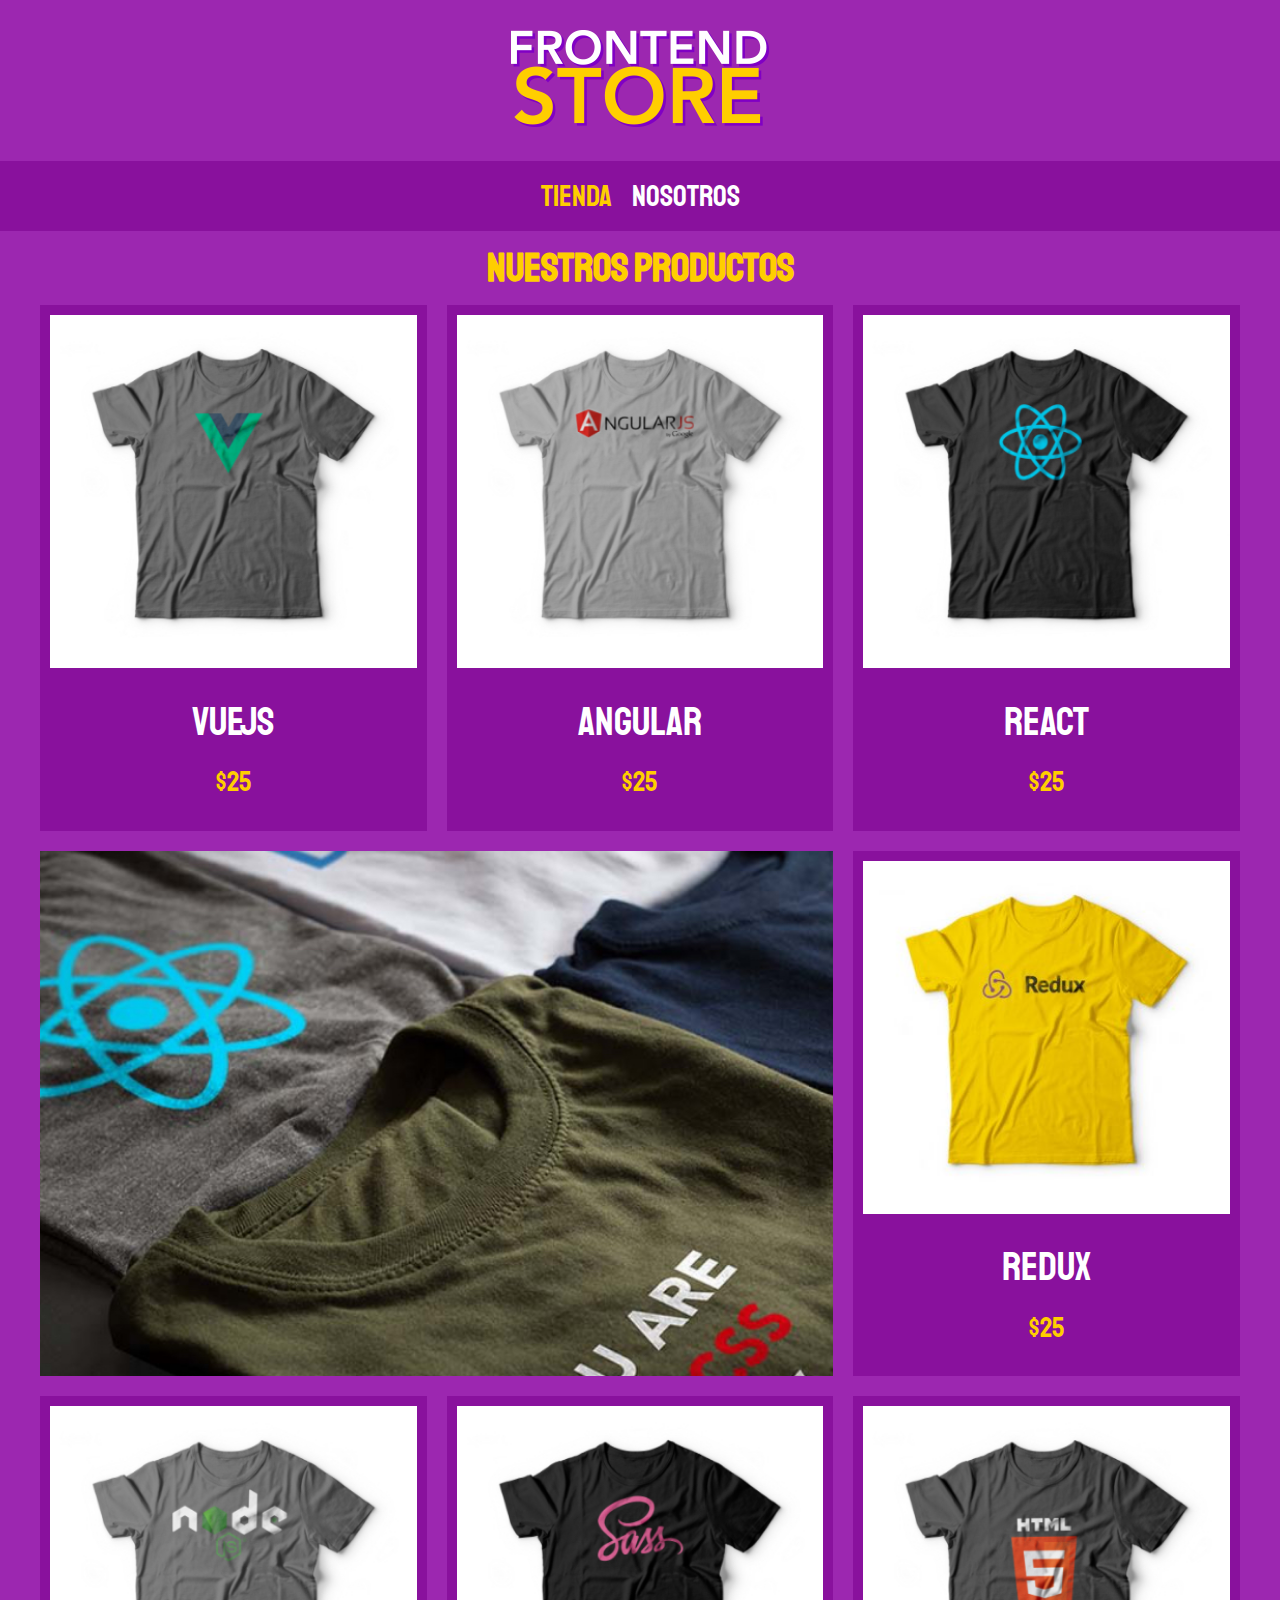
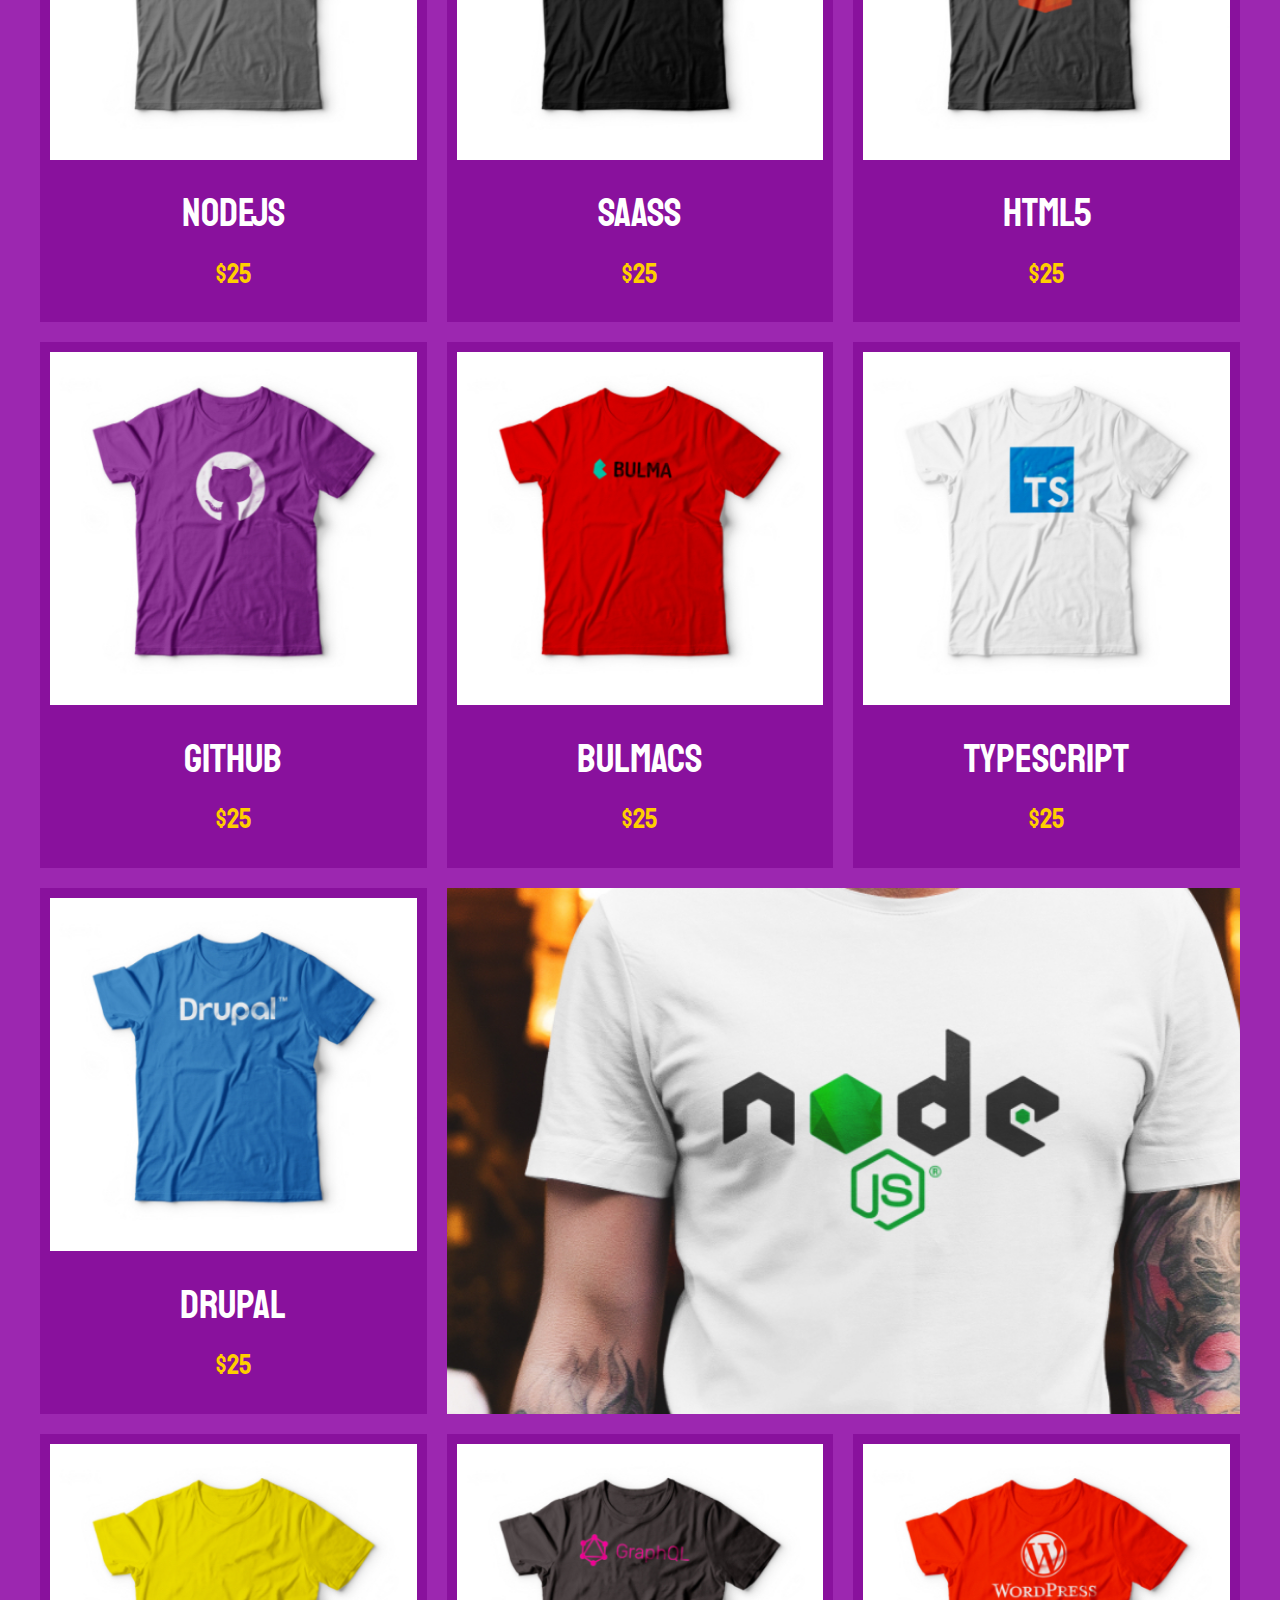
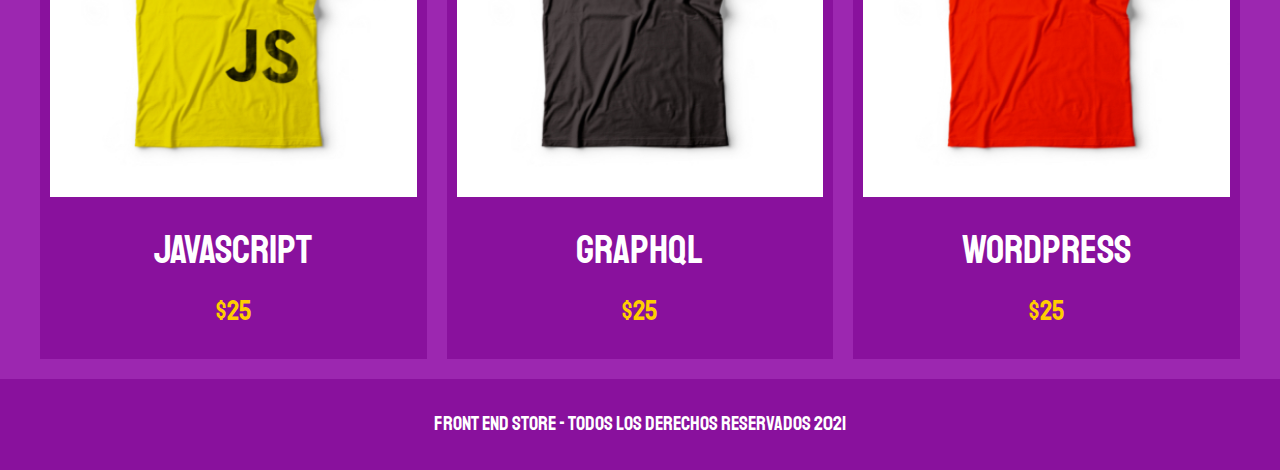
<file: index.html>
<!DOCTYPE html>
<html lang="en">

<head>
    <meta charset="UTF-8">
    <meta http-equiv="X-UA-Compatible" content="IE=edge">
    <meta name="viewport" content="width=device-width, initial-scale=1.0">
    <title>FrontEnd Store</title>
    <link rel="stylesheet" href="css/normalize.css">
    <link href="https://fonts.googleapis.com/css2?family=Staatliches&display=swap" rel="stylesheet">
    <link rel="stylesheet" href="css/estilos.css">

</head>

<body>
    <header class="header">
        <a href="index.html">
            <img class="header__logo" src="./img/logo.png" alt="logotipo">
        </a>
    </header>

    <nav class="navegacion">
        <a class="navegacion__enlace navegacion__enlace--activo" href="index.html">Tienda</a>
        <a class="navegacion__enlace " href="nosotros.html">Nosotros</a>
    </nav>

    <main class="contenedor">
        <h1>Nuestros Productos</h1>
        <div class="grid">
            <div class="producto">
                <a href="producto.html">
                    <img class="producto__imagen" src="img/1.jpg" alt="imagen camisa">
                    <div class="producto__informacion">
                        <p class="producto__nombre">VueJS</p>
                        <p class="producto__precio">$25</p>
                    </div>
                </a>
            </div>
            <!-- .producto -->
            <div class="producto">
                <a href="producto.html">
                    <img class="producto__imagen" src="img/2.jpg" alt="imagen camisa">
                    <div class="producto__informacion">
                        <p class="producto__nombre">Angular</p>
                        <p class="producto__precio">$25</p>
                    </div>
                </a>
            </div>
            <!-- .producto -->
            <div class="producto">
                <a href="producto.html">
                    <img class="producto__imagen" src="img/3.jpg" alt="imagen camisa">
                    <div class="producto__informacion">
                        <p class="producto__nombre">React</p>
                        <p class="producto__precio">$25</p>
                    </div>
                </a>
            </div>
            <!-- .producto -->
            <div class="producto">
                <a href="producto.html">
                    <img class="producto__imagen" src="img/4.jpg" alt="imagen camisa">
                    <div class="producto__informacion">
                        <p class="producto__nombre">Redux</p>
                        <p class="producto__precio">$25</p>
                    </div>
                </a>
            </div>
            <!-- .producto -->
            <div class="producto">
                <a href="producto.html">
                    <img class="producto__imagen" src="img/5.jpg" alt="imagen camisa">
                    <div class="producto__informacion">
                        <p class="producto__nombre">NodeJS</p>
                        <p class="producto__precio">$25</p>
                    </div>
                </a>
            </div>
            <!-- .producto -->
            <div class="producto">
                <a href="producto.html">
                    <img class="producto__imagen" src="img/6.jpg" alt="imagen camisa">
                    <div class="producto__informacion">
                        <p class="producto__nombre">SAASS</p>
                        <p class="producto__precio">$25</p>
                    </div>
                </a>
            </div>
            <!-- .producto -->
            <div class="producto">
                <a href="producto.html">
                    <img class="producto__imagen" src="img/7.jpg" alt="imagen camisa">
                    <div class="producto__informacion">
                        <p class="producto__nombre">HTML5</p>
                        <p class="producto__precio">$25</p>
                    </div>
                </a>
            </div>
            <!-- .producto -->
            <div class="producto">
                <a href="producto.html">
                    <img class="producto__imagen" src="img/8.jpg" alt="imagen camisa">
                    <div class="producto__informacion">
                        <p class="producto__nombre">Github</p>
                        <p class="producto__precio">$25</p>
                    </div>
                </a>
            </div>
            <!-- .producto -->
            <div class="producto">
                <a href="producto.html">
                    <img class="producto__imagen" src="img/9.jpg" alt="imagen camisa">
                    <div class="producto__informacion">
                        <p class="producto__nombre">BulmaCS</p>
                        <p class="producto__precio">$25</p>
                    </div>
                </a>
            </div>
            <!-- .producto -->
            <div class="producto">
                <a href="producto.html">
                    <img class="producto__imagen" src="img/10.jpg" alt="imagen camisa">
                    <div class="producto__informacion">
                        <p class="producto__nombre">TypeScript</p>
                        <p class="producto__precio">$25</p>
                    </div>
                </a>
            </div>
            <!-- .producto -->
            <div class="producto">
                <a href="producto.html">
                    <img class="producto__imagen" src="img/11.jpg" alt="imagen camisa">
                    <div class="producto__informacion">
                        <p class="producto__nombre">Drupal</p>
                        <p class="producto__precio">$25</p>
                    </div>
                </a>
            </div>
            <!-- .producto -->
            <div class="producto">
                <a href="producto.html">
                    <img class="producto__imagen" src="img/12.jpg" alt="imagen camisa">
                    <div class="producto__informacion">
                        <p class="producto__nombre">JavaScript</p>
                        <p class="producto__precio">$25</p>
                    </div>
                </a>
            </div>
            <!-- .producto -->
            <div class="producto">
                <a href="producto.html">
                    <img class="producto__imagen" src="img/13.jpg" alt="imagen camisa">
                    <div class="producto__informacion">
                        <p class="producto__nombre">GraphQL</p>
                        <p class="producto__precio">$25</p>
                    </div>
                </a>
            </div>
            <!-- .producto -->
            <div class="producto">
                <a href="producto.html">
                    <img class="producto__imagen" src="img/14.jpg" alt="imagen camisa">
                    <div class="producto__informacion">
                        <p class="producto__nombre">Wordpress</p>
                        <p class="producto__precio">$25</p>
                    </div>
                </a>
            </div>
            <!-- .producto -->

            <div class="grafico grafico--camisas">

            </div>
            <div class="grafico grafico--node">

            </div>
    </main>

    <footer class="footer">
        <p class="footer__texto">Front End Store - Todos los derechos reservados 2021</p>
    </footer>

</body>

</html>
</file>
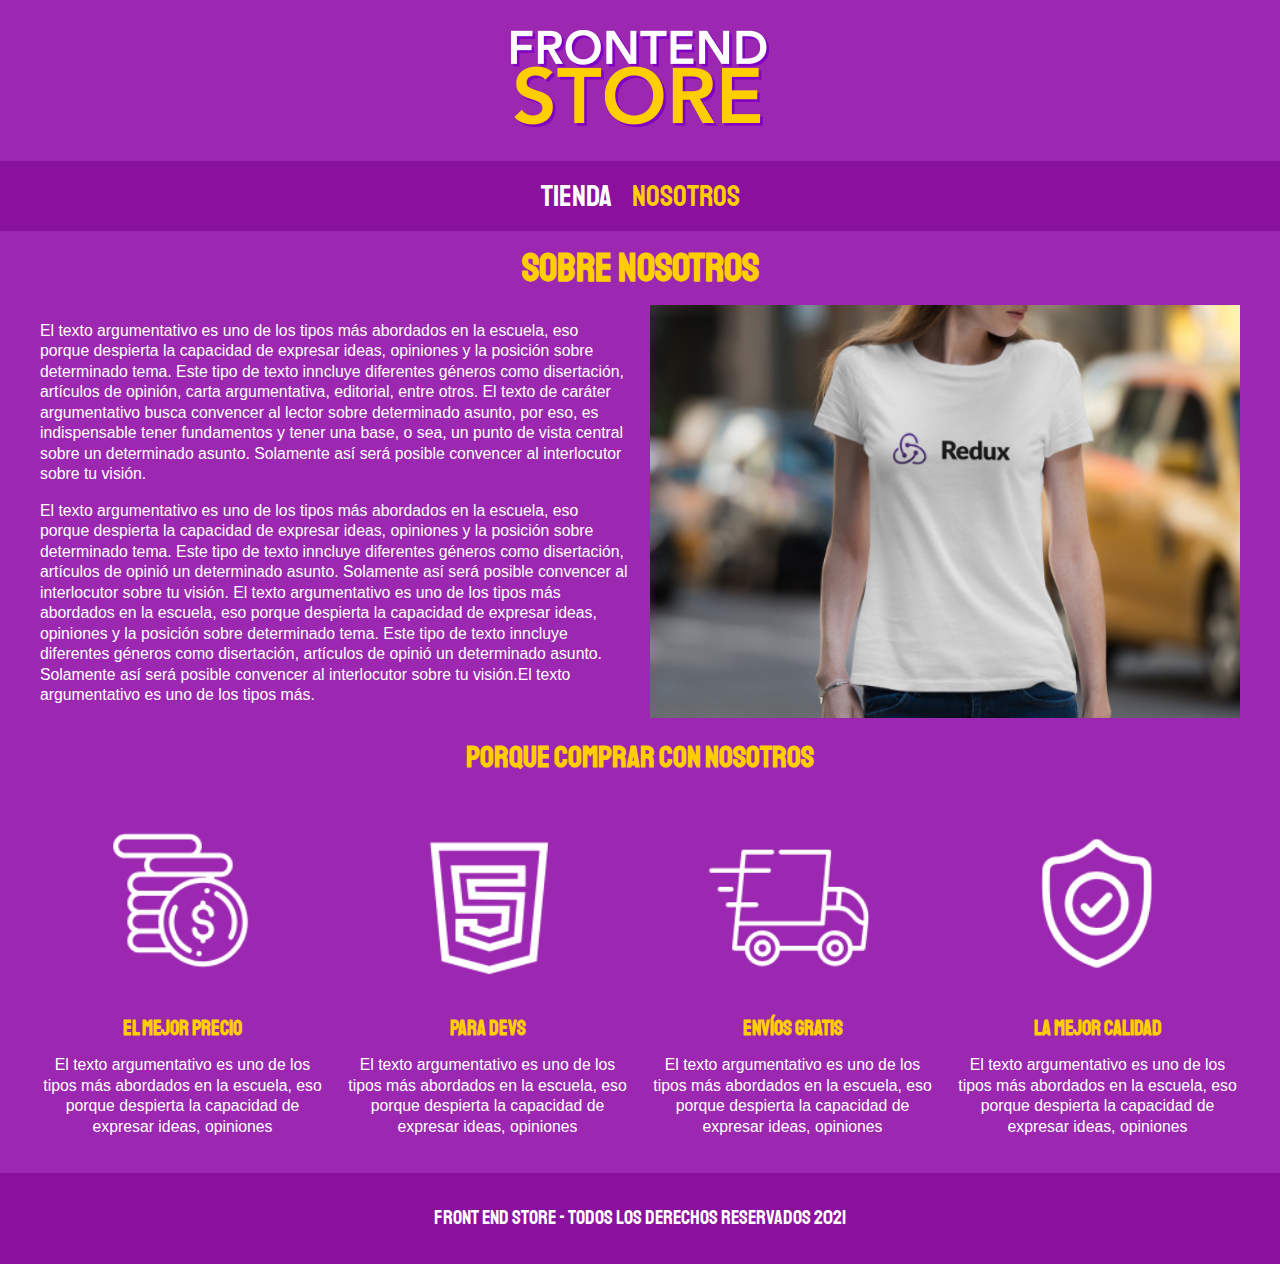
<file: nosotros.html>
<!DOCTYPE html>
<html lang="en">

<head>
    <meta charset="UTF-8">
    <meta http-equiv="X-UA-Compatible" content="IE=edge">
    <meta name="viewport" content="width=device-width, initial-scale=1.0">
    <title>FrontEnd Store</title>
    <link rel="stylesheet" href="css/normalize.css">
    <link href="https://fonts.googleapis.com/css2?family=Staatliches&display=swap" rel="stylesheet">
    <link rel="stylesheet" href="css/estilos.css">

</head>

<body>
    <header class="header">
        <a href="index.html">
            <img class="header__logo" src="./img/logo.png" alt="logotipo">
        </a>
    </header>

    <nav class="navegacion">
        <a class="navegacion__enlace" href="index.html">Tienda</a>
        <a class="navegacion__enlace navegacion__enlace--activo" href="nosotros.html">Nosotros</a>
    </nav>

    <main class="contenedor">
        <h1>Sobre Nosotros</h1>
        <div class="nosotros">
            <div class="nosotros__contenido">
                <p>El texto argumentativo es uno de los tipos más abordados en la escuela, eso porque despierta la capacidad de expresar ideas, opiniones y la posición sobre determinado tema. Este tipo de texto inncluye diferentes géneros como disertación,
                    artículos de opinión, carta argumentativa, editorial, entre otros. El texto de caráter argumentativo busca convencer al lector sobre determinado asunto, por eso, es indispensable tener fundamentos y tener una base, o sea, un punto
                    de vista central sobre un determinado asunto. Solamente así será posible convencer al interlocutor sobre tu visión.

                </p>
                <p>El texto argumentativo es uno de los tipos más abordados en la escuela, eso porque despierta la capacidad de expresar ideas, opiniones y la posición sobre determinado tema. Este tipo de texto inncluye diferentes géneros como disertación,
                    artículos de opinió un determinado asunto. Solamente así será posible convencer al interlocutor sobre tu visión. El texto argumentativo es uno de los tipos más abordados en la escuela, eso porque despierta la capacidad de expresar
                    ideas, opiniones y la posición sobre determinado tema. Este tipo de texto inncluye diferentes géneros como disertación, artículos de opinió un determinado asunto. Solamente así será posible convencer al interlocutor sobre tu visión.El
                    texto argumentativo es uno de los tipos más.
                </p>
            </div>
            <img class="nosotros__imagen" src="img/nosotros.jpg" alt="">

        </div>
    </main>

    <section class="contenedor comprar">


        <h2 class="comprar__titulo">Porque comprar con nosotros</h2>
        <div class="bloques">
            <div class="bloque">
                <img class="bloque__imagen" src="img/icono_1.png" alt="por que comprar">
                <h3 class="bloque__titulo">El mejor precio</h3>
                <p>El texto argumentativo es uno de los tipos más abordados en la escuela, eso porque despierta la capacidad de expresar ideas, opiniones</p>
            </div>
            <!-- .bloque -->

            <div class="bloque">
                <img class="bloque__imagen" src="img/icono_2.png" alt="por que comprar">
                <h3 class="bloque__titulo">Para devs</h3>
                <p>El texto argumentativo es uno de los tipos más abordados en la escuela, eso porque despierta la capacidad de expresar ideas, opiniones</p>
            </div>
            <!-- .bloque -->

            <div class="bloque">
                <img class="bloque__imagen" src="img/icono_3.png" alt="por que comprar">
                <h3 class="bloque__titulo">Envíos gratis</h3>
                <p>El texto argumentativo es uno de los tipos más abordados en la escuela, eso porque despierta la capacidad de expresar ideas, opiniones</p>
            </div>
            <!-- .bloque -->

            <div class="bloque">
                <img class="bloque__imagen" src="img/icono_4.png" alt="por que comprar">
                <h3 class="bloque__titulo">La mejor calidad</h3>
                <p>El texto argumentativo es uno de los tipos más abordados en la escuela, eso porque despierta la capacidad de expresar ideas, opiniones</p>
            </div>
            <!-- .bloque -->
        </div>
        <!-- .bloques -->


    </section>

    <footer class="footer">
        <p class="footer__texto">Front End Store - Todos los derechos reservados 2021</p>
    </footer>

</body>

</html>

</html>
</file>
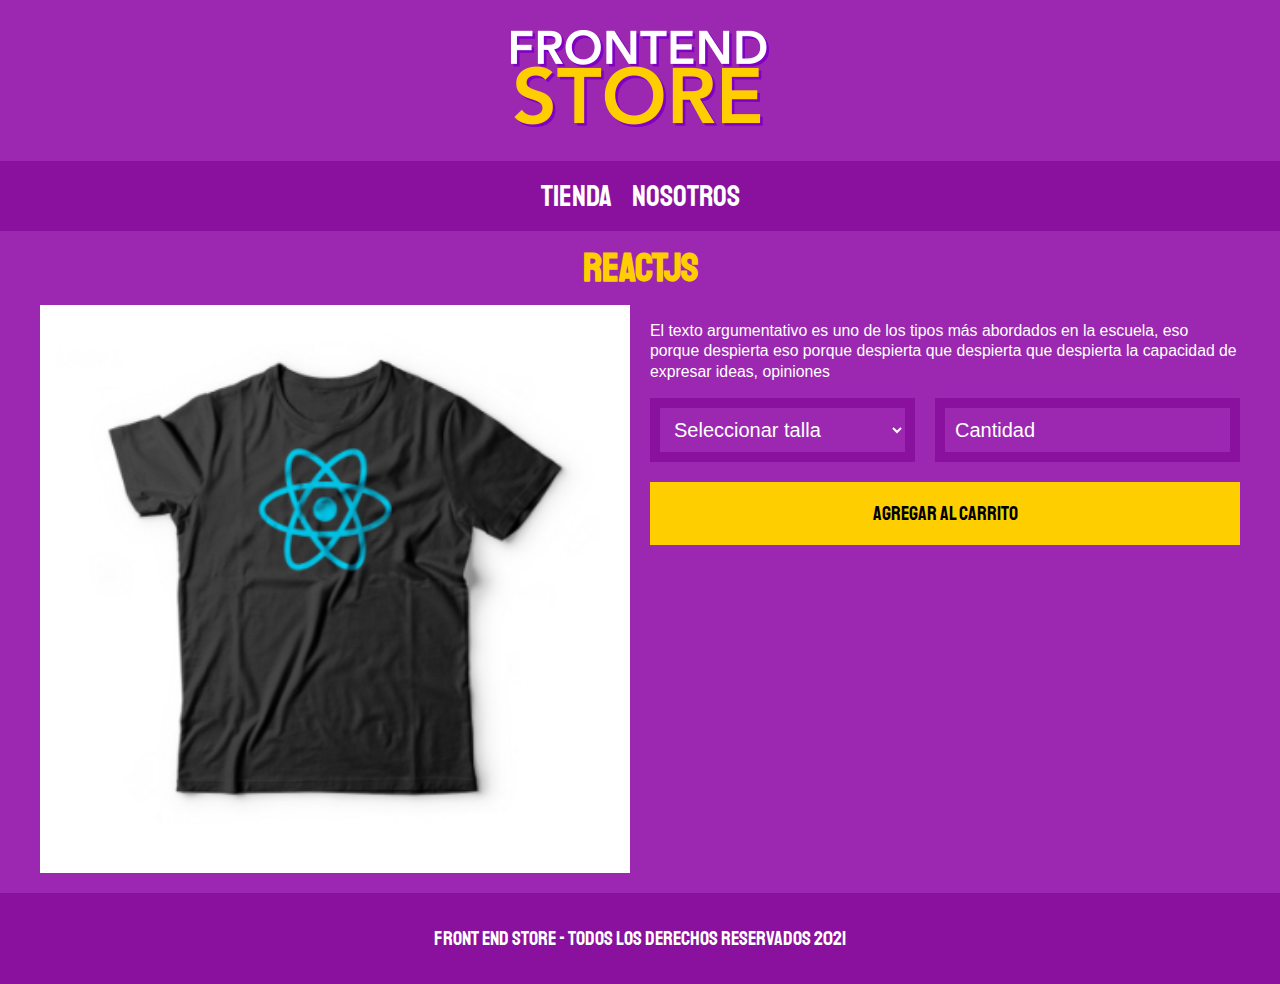
<file: producto.html>
<!DOCTYPE html>
<html lang="en">

<head>
    <meta charset="UTF-8">
    <meta http-equiv="X-UA-Compatible" content="IE=edge">
    <meta name="viewport" content="width=device-width, initial-scale=1.0">
    <title>FrontEnd Store</title>
    <link rel="stylesheet" href="css/normalize.css">
    <link href="https://fonts.googleapis.com/css2?family=Staatliches&display=swap" rel="stylesheet">
    <link rel="stylesheet" href="css/estilos.css">

</head>

<body>
    <header class="header">
        <a href="index.html">
            <img class="header__logo" src="./img/logo.png" alt="logotipo">
        </a>
    </header>

    <nav class="navegacion">
        <a class="navegacion__enlace" href="index.html">Tienda</a>
        <a class="navegacion__enlace " href="nosotros.html">Nosotros</a>
    </nav>

    <main class="contenedor">
        <h1>ReactJS</h1>

        <div class="camisa">
            <img class="camisa__imagen" src="img/3.jpg" alt="Imagen del producto">

            <div class="camisa__contenido">
                <p>El texto argumentativo es uno de los tipos más abordados en la escuela, eso porque despierta eso porque despierta que despierta que despierta la capacidad de expresar ideas, opiniones</p>

                <form class="formulario" action="">
                    <select class="formulario__campo" name="" id="">
                        <option class="formulario__option" value="" disabled selected>Seleccionar talla</option>
                        <option class="formulario__option" value="">Chica</option>
                        <option class="formulario__option" value="">Mediana</option>
                        <option class="formulario__option" value="">Grande</option>
                    </select>
                    <input class="formulario__campo" type="number" placeholder="Cantidad" min="1">
                    <input class="formulario__submit" type="submit" value="Agregar al carrito">
                </form>
            </div>
        </div>
    </main>

    <footer class="footer">
        <p class="footer__texto">Front End Store - Todos los derechos reservados 2021</p>
    </footer>

</body>

</html>
</file>
<file: css/estilos.css>
:root {
    --primario: #9c27b0;
    --primarioOscuro: #89119d;
    --secundario: #ffce00;
    --secundarioOscuro: rgb(233, 287, 2);
    --blanco: #fff;
    --negro: #000;
    --fuentePrincial: 'Staatliches', cursive;
}


/* Es importante poner el box sizing*/

html {
    box-sizing: border-box;
    scroll-snap-type: y mandatory;
}

*,
*::before,
*::after {
    box-sizing: inherit;
}


/* Globales */

body {
    background-color: var(--primario);
    font-size: 20.6px;
    line-height: 20.5px;
}

p {
    font-size: 15.8px;
    font-family: Arial, Helvetica, sans-serif;
    color: var(--blanco);
}

a {
    text-decoration: none;
}

img {
    width: 100%;
}

.contenedor {
    max-width: 1200px;
    margin: 0 auto;
}


/* Tipografia */

h1,
h2,
h3 {
    text-align: center;
    color: var(--secundario);
    font-family: var(--fuentePrincial);
}

h1 {
    font-size: 40px;
}

h2 {
    font-size: 30.2px;
}

h3 {
    font-size: 20.4px;
}


/* header */

.header {
    display: flex;
    justify-content: center;
}

.header__logo {
    margin: 30px 0px;
}


/* navegacion */

.navegacion {
    background-color: var(--primarioOscuro);
    padding: 25px 0px;
    display: flex;
    justify-content: center;
    /* separacion de forma nueva*/
    gap: 20px;
}

.navegacion__enlace {
    font-family: var(--fuentePrincial);
    color: var(--blanco);
    font-size: 30px;
}

.navegacion__enlace--activo,
.navegacion__enlace:hover {
    color: var(--secundario);
}


/* grid */

.grid {
    display: grid;
    grid-template-columns: 50% 50%;
    gap: 20px;
}

@media (min-width: 768px) {
    .grid {
        grid-template-columns: repeat(3, 1fr);
    }
}


/* Productos */

.producto {
    background-color: var(--primarioOscuro);
    padding: 10px;
}

.producto__nombre {
    font-size: 40px;
}

.producto__precio {
    font-size: 28px;
    color: var(--secundario);
}

.producto__nombre,
.producto__precio {
    font-family: var(--fuentePrincial);
    text-align: center;
}


/* graficos*/

.grafico {
    min-height: 300px;
    background-repeat: no-repeat;
    background-size: cover;
    grid-column: 1 / 3;
}

.grafico--camisas {
    grid-row: 2 / 3;
    background-image: url(../img/grafico1.jpg);
}

.grafico--node {
    background-image: url(../img/grafico2.jpg);
    grid-row: 8 / 9;
}

@media (min-width: 768px) {
    .grafico--node {
        grid-row: 5 / 6;
        grid-column: 2 / 4;
    }
}


/* footer */

.footer {
    background-color: var(--primarioOscuro);
    padding: 15px 0px;
    margin-top: 20px;
}

.footer__texto {
    font-family: var(--fuentePrincial);
    text-align: center;
    font-size: 20.2px;
}


/* Nosotros */

.nosotros {
    display: grid;
    grid-template-rows: repeat(2, auto);
}

@media (min-width: 768px) {
    .nosotros {
        grid-template-columns: repeat(2, 1fr);
        column-gap: 20px;
    }
}

.nosotros__imagen {
    grid-row: 1 / 2;
}

@media (min-width: 768px) {
    .nosotros__imagen {
        grid-column: 2 / 3;
    }
}


/* Bloques */

.bloques {
    display: grid;
    grid-template-columns: repeat(2, 1fr);
    gap: 20px;
}

@media (min-width: 768px) {
    .bloques {
        grid-template-columns: repeat(4, 1fr);
    }
}

.bloque {
    text-align: center;
}

.bloque__titulo {
    margin: 0;
}


/* Pagina del producto */

@media (min-width: 768px) {
    .camisa {
        display: grid;
        grid-template-columns: repeat(2, 1fr);
        column-gap: 20px;
    }
}

.formulario {
    display: grid;
    grid-template-columns: repeat(1, 1fr);
    gap: 20px;
}

.formulario__campo {
    border: 10px solid var(--primarioOscuro);
    background-color: transparent;
    color: var(--blanco);
    font-size: 20px;
    font-family: Arial, Helvetica, sans-serif;
    padding: 10px;
}

.formulario__option {
    color: var(--negro);
}

.formulario__campo::placeholder {
    /* Chrome, Firefox, Opera, Safari 10.1+ */
    color: var(--blanco);
    opacity: 1;
    /* Firefox */
}

.formulario__submit {
    background-color: var(--secundario);
    border: none;
    font-size: 20px;
    font-family: var(--fuentePrincial);
    padding: 20px;
    transition: background-color .3s ease;
    grid-column: 1 / 2;
}

@media (min-width: 768px) {
    .formulario {
        grid-template-columns: repeat(2, 1fr);
    }
    .formulario__submit {
        grid-column: 1 / 3;
    }
}

.formulario__submit:hover {
    cursor: pointer;
    background-color: var(--secundarioOscuro);
}
</file>
